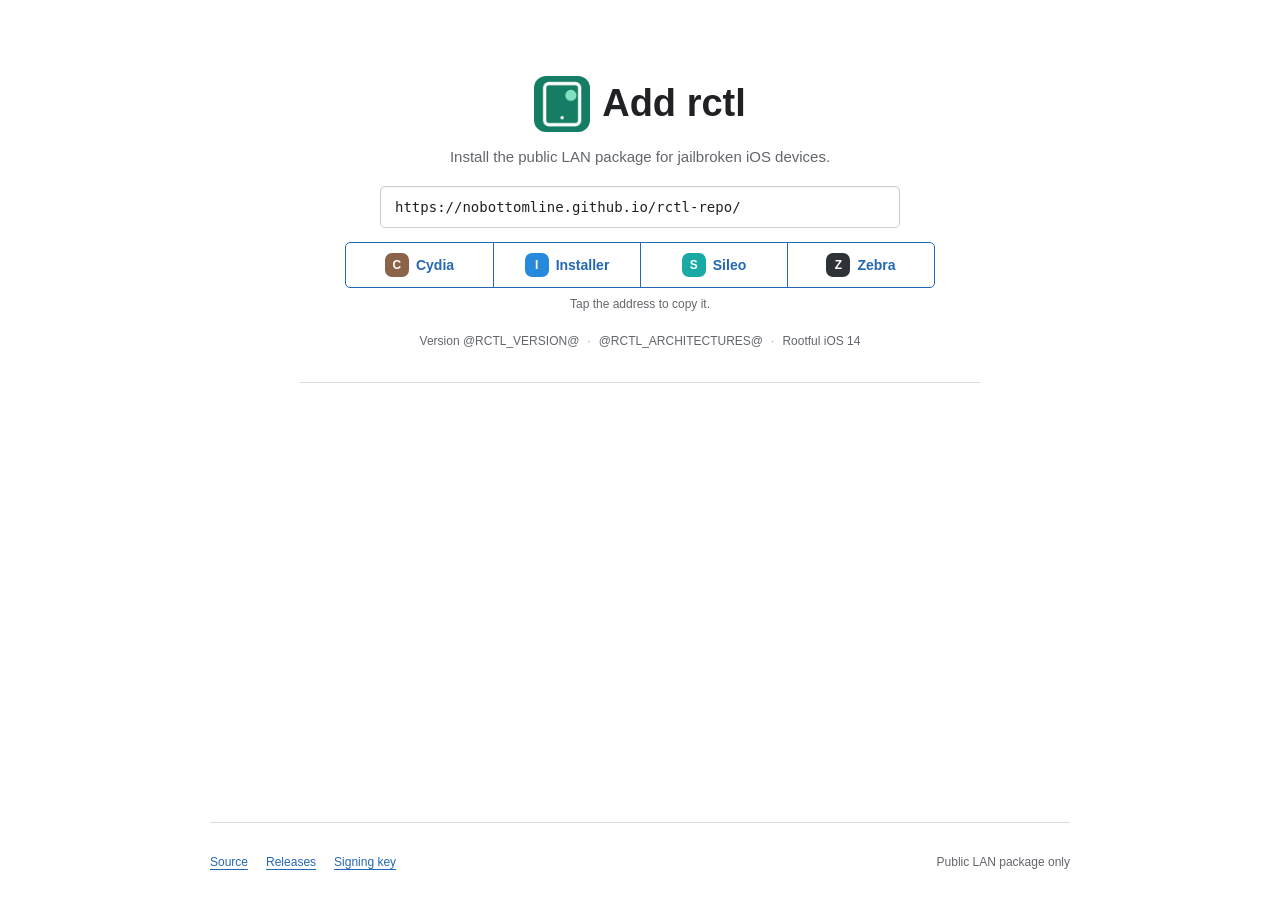
<file: site/index.html>
<!doctype html>
<html lang="en">
<head>
  <meta charset="utf-8">
  <meta name="viewport" content="width=device-width, initial-scale=1">
  <meta name="color-scheme" content="light dark">
  <meta name="theme-color" content="#ffffff" media="(prefers-color-scheme: light)">
  <meta name="theme-color" content="#111315" media="(prefers-color-scheme: dark)">
  <meta name="description" content="Add the public rctl package repository to Cydia, Installer, Sileo, or Zebra.">
  <meta http-equiv="Content-Security-Policy" content="default-src 'none'; img-src 'self'; style-src 'self'; script-src 'self'; base-uri 'none'; form-action 'none'">
  <title>Add rctl repository</title>
  <link rel="icon" href="CydiaIcon.png">
  <link rel="stylesheet" href="styles.css">
  <script src="site.js" defer></script>
</head>
<body class="repository-body">
  <main class="repository-main">
    <section class="repository-panel" aria-labelledby="page-title">
      <div class="repository-title">
        <img src="CydiaIcon.png" width="56" height="56" alt="">
        <h1 id="page-title">Add rctl</h1>
      </div>

      <p class="repository-summary">Install the public LAN package for jailbroken iOS devices.</p>

      <label class="visually-hidden" for="repository-url">Repository URL</label>
      <input
        id="repository-url"
        class="repository-url"
        type="text"
        value="https://nobottomline.github.io/rctl-repo/"
        readonly
        spellcheck="false"
        aria-describedby="copy-status"
      >

      <nav class="manager-bar" aria-label="Add repository to a package manager">
        <a href="cydia://url/https://cydia.saurik.com/api/share#?source=https://nobottomline.github.io/rctl-repo/">
          <span class="manager-icon cydia-icon" aria-hidden="true">C</span>
          <span>Cydia</span>
        </a>
        <a href="installer://add/repo=https://nobottomline.github.io/rctl-repo/">
          <span class="manager-icon installer-icon" aria-hidden="true">I</span>
          <span>Installer</span>
        </a>
        <a href="sileo://source/https://nobottomline.github.io/rctl-repo/">
          <span class="manager-icon sileo-icon" aria-hidden="true">S</span>
          <span>Sileo</span>
        </a>
        <a href="zbra://sources/add/https://nobottomline.github.io/rctl-repo/">
          <span class="manager-icon zebra-icon" aria-hidden="true">Z</span>
          <span>Zebra</span>
        </a>
      </nav>

      <p class="copy-status" id="copy-status" role="status" aria-live="polite">Tap the address to copy it.</p>

      <div class="repository-meta">
        <span>Version @RCTL_VERSION@</span>
        <span>@RCTL_ARCHITECTURES@</span>
        <span>Rootful iOS 14</span>
      </div>
    </section>
  </main>

  <footer class="repository-footer">
    <nav aria-label="Repository links">
      <a href="https://github.com/nobottomline/rctl">Source</a>
      <a href="https://github.com/nobottomline/rctl/releases">Releases</a>
      <a href="rctl-repo-key.asc">Signing key</a>
    </nav>
    <span>Public LAN package only</span>
  </footer>
</body>
</html>
</file>
<file: site/styles.css>
:root {
  color-scheme: light dark;
  font-family: -apple-system, BlinkMacSystemFont, "SF Pro Text", "Helvetica Neue", sans-serif;
  color: #202124;
  background: #ffffff;
  font-synthesis: none;
  --background: #ffffff;
  --surface: #ffffff;
  --text: #202124;
  --muted: #62666c;
  --line: #d9dde2;
  --accent: #2468b4;
  --accent-soft: #f3f7fc;
}

* { box-sizing: border-box; }
html { min-width: 280px; }

body {
  margin: 0;
  min-height: 100vh;
  color: var(--text);
  background: var(--background);
}

a { color: var(--accent); text-underline-offset: 3px; }
a:focus-visible, input:focus-visible {
  outline: 3px solid rgba(36, 104, 180, 0.24);
  outline-offset: 2px;
}

.visually-hidden {
  position: absolute;
  width: 1px;
  height: 1px;
  padding: 0;
  margin: -1px;
  overflow: hidden;
  clip: rect(0, 0, 0, 0);
  white-space: nowrap;
  border: 0;
}

.repository-body {
  display: grid;
  grid-template-rows: 1fr auto;
}

.repository-main {
  width: min(680px, calc(100% - 36px));
  margin: 0 auto;
  padding: 76px 0 56px;
}

.repository-panel {
  padding-bottom: 34px;
  text-align: center;
  border-bottom: 1px solid var(--line);
}

.repository-title {
  display: flex;
  align-items: center;
  justify-content: center;
}

.repository-title img {
  flex: 0 0 auto;
  margin-right: 12px;
  border-radius: 12px;
}

h1 {
  margin: 0;
  font-size: 38px;
  line-height: 1.08;
  letter-spacing: 0;
}

.repository-summary {
  margin: 14px 0 18px;
  color: var(--muted);
  font-size: 15px;
  line-height: 1.45;
}

.repository-url {
  display: block;
  width: min(520px, 100%);
  height: 42px;
  margin: 0 auto 14px;
  padding: 0 14px;
  color: var(--text);
  border: 1px solid #c9ced5;
  border-radius: 5px;
  background: var(--surface);
  box-shadow: inset 0 1px 2px rgba(24, 27, 31, 0.05);
  font: 14px ui-monospace, "SFMono-Regular", Menlo, monospace;
  letter-spacing: 0;
  cursor: copy;
}

.manager-bar {
  width: min(590px, 100%);
  margin: 0 auto;
  display: grid;
  grid-template-columns: repeat(4, minmax(0, 1fr));
  overflow: hidden;
  border: 1px solid var(--accent);
  border-radius: 5px;
}

.manager-bar a {
  min-width: 0;
  min-height: 44px;
  display: flex;
  align-items: center;
  justify-content: center;
  padding: 7px 10px;
  color: var(--accent);
  font-size: 14px;
  font-weight: 650;
  text-decoration: none;
  transition: background-color 120ms ease;
}

.manager-bar a + a { border-left: 1px solid var(--accent); }
.manager-bar a:hover { background: var(--accent-soft); }
.manager-bar a:active { background: rgba(36, 104, 180, 0.12); }

.manager-icon {
  width: 24px;
  height: 24px;
  flex: 0 0 auto;
  display: grid;
  place-items: center;
  margin-right: 7px;
  color: #ffffff;
  border-radius: 7px;
  font-size: 12px;
  font-weight: 800;
}

.cydia-icon { background: #8a6348; }
.installer-icon { background: #2789db; }
.sileo-icon { background: #19aaa6; }
.zebra-icon { background: #2f3337; }

.copy-status {
  min-height: 18px;
  margin: 9px 0 0;
  color: var(--muted);
  font-size: 12px;
}

.repository-meta {
  display: flex;
  justify-content: center;
  margin-top: 19px;
  color: var(--muted);
  font-size: 12px;
}

.repository-meta span + span::before {
  content: "\00b7";
  margin: 0 8px;
  color: #a1a6ac;
}

.repository-footer {
  width: min(860px, calc(100% - 36px));
  min-height: 78px;
  margin: 0 auto;
  display: flex;
  align-items: center;
  justify-content: space-between;
  color: var(--muted);
  border-top: 1px solid var(--line);
  font-size: 12px;
}

.repository-footer nav { display: flex; }
.repository-footer nav a + a { margin-left: 18px; }

.depiction-body { background: var(--surface); }
.depiction { width: min(680px, calc(100% - 36px)); margin: 0 auto; padding: 32px 0 46px; }
.package-header { display: flex; align-items: center; padding-bottom: 24px; border-bottom: 1px solid var(--line); }
.package-icon { flex: 0 0 auto; margin-right: 18px; border-radius: 15px; }
.eyebrow { color: #116b59; font-size: 12px; font-weight: 750; text-transform: uppercase; }
.package-header h1 { margin: 5px 0 3px; font-size: 34px; }
.package-version { margin: 0; color: var(--muted); font-size: 13px; }
.package-summary { margin: 25px 0; font-size: 17px; line-height: 1.6; }
.package-facts { margin: 0; border-top: 1px solid var(--line); }
.package-facts div { display: grid; grid-template-columns: 180px minmax(0, 1fr); gap: 20px; padding: 14px 0; border-bottom: 1px solid var(--line); }
.package-facts dt { color: var(--muted); font-size: 13px; }
.package-facts dd { margin: 0; text-align: right; font-size: 13px; font-weight: 650; }
.package-copy { padding: 28px 0; }
.package-copy h2 { margin: 0; font-size: 18px; }
.package-copy p { margin: 10px 0 0; color: var(--muted); font-size: 14px; line-height: 1.6; }
.package-links { display: flex; align-items: center; flex-wrap: wrap; }
.package-links a { font-size: 13px; font-weight: 700; }
.package-links a + a { margin-left: 20px; }
.package-links .primary-link { padding: 11px 14px; color: #ffffff; border-radius: 6px; background: #147d64; text-decoration: none; }

@media (max-width: 600px) {
  .repository-main { padding-top: 48px; }
  .manager-bar { grid-template-columns: repeat(2, minmax(0, 1fr)); }
  .manager-bar a + a { border-left: 0; }
  .manager-bar a:nth-child(even) { border-left: 1px solid var(--accent); }
  .manager-bar a:nth-child(n + 3) { border-top: 1px solid var(--accent); }
  .repository-footer { align-items: flex-start; flex-direction: column; justify-content: center; padding: 17px 0; }
  .repository-footer > span { margin-top: 10px; }
}

@media (max-width: 420px) {
  .repository-main { width: min(100% - 28px, 680px); padding-top: 38px; }
  .repository-title img { width: 48px; height: 48px; border-radius: 10px; }
  h1 { font-size: 32px; }
  .repository-summary { font-size: 14px; }
  .repository-url { padding: 0 10px; font-size: 12px; }
  .repository-meta { align-items: center; flex-direction: column; }
  .repository-meta span + span { margin-top: 4px; }
  .repository-meta span + span::before { content: none; }
  .package-facts div { grid-template-columns: 1fr; gap: 5px; }
  .package-facts dd { text-align: left; }
}

@media (prefers-reduced-motion: reduce) {
  .manager-bar a { transition: none; }
}

@media (prefers-color-scheme: dark) {
  :root {
    --background: #111315;
    --surface: #171a1d;
    --text: #eff1f3;
    --muted: #a8adb3;
    --line: #34383d;
    --accent: #73a8e3;
    --accent-soft: #1a2633;
  }
  .repository-url { border-color: #454a50; box-shadow: none; }
  .eyebrow { color: #72c6ac; }
}
</file>
